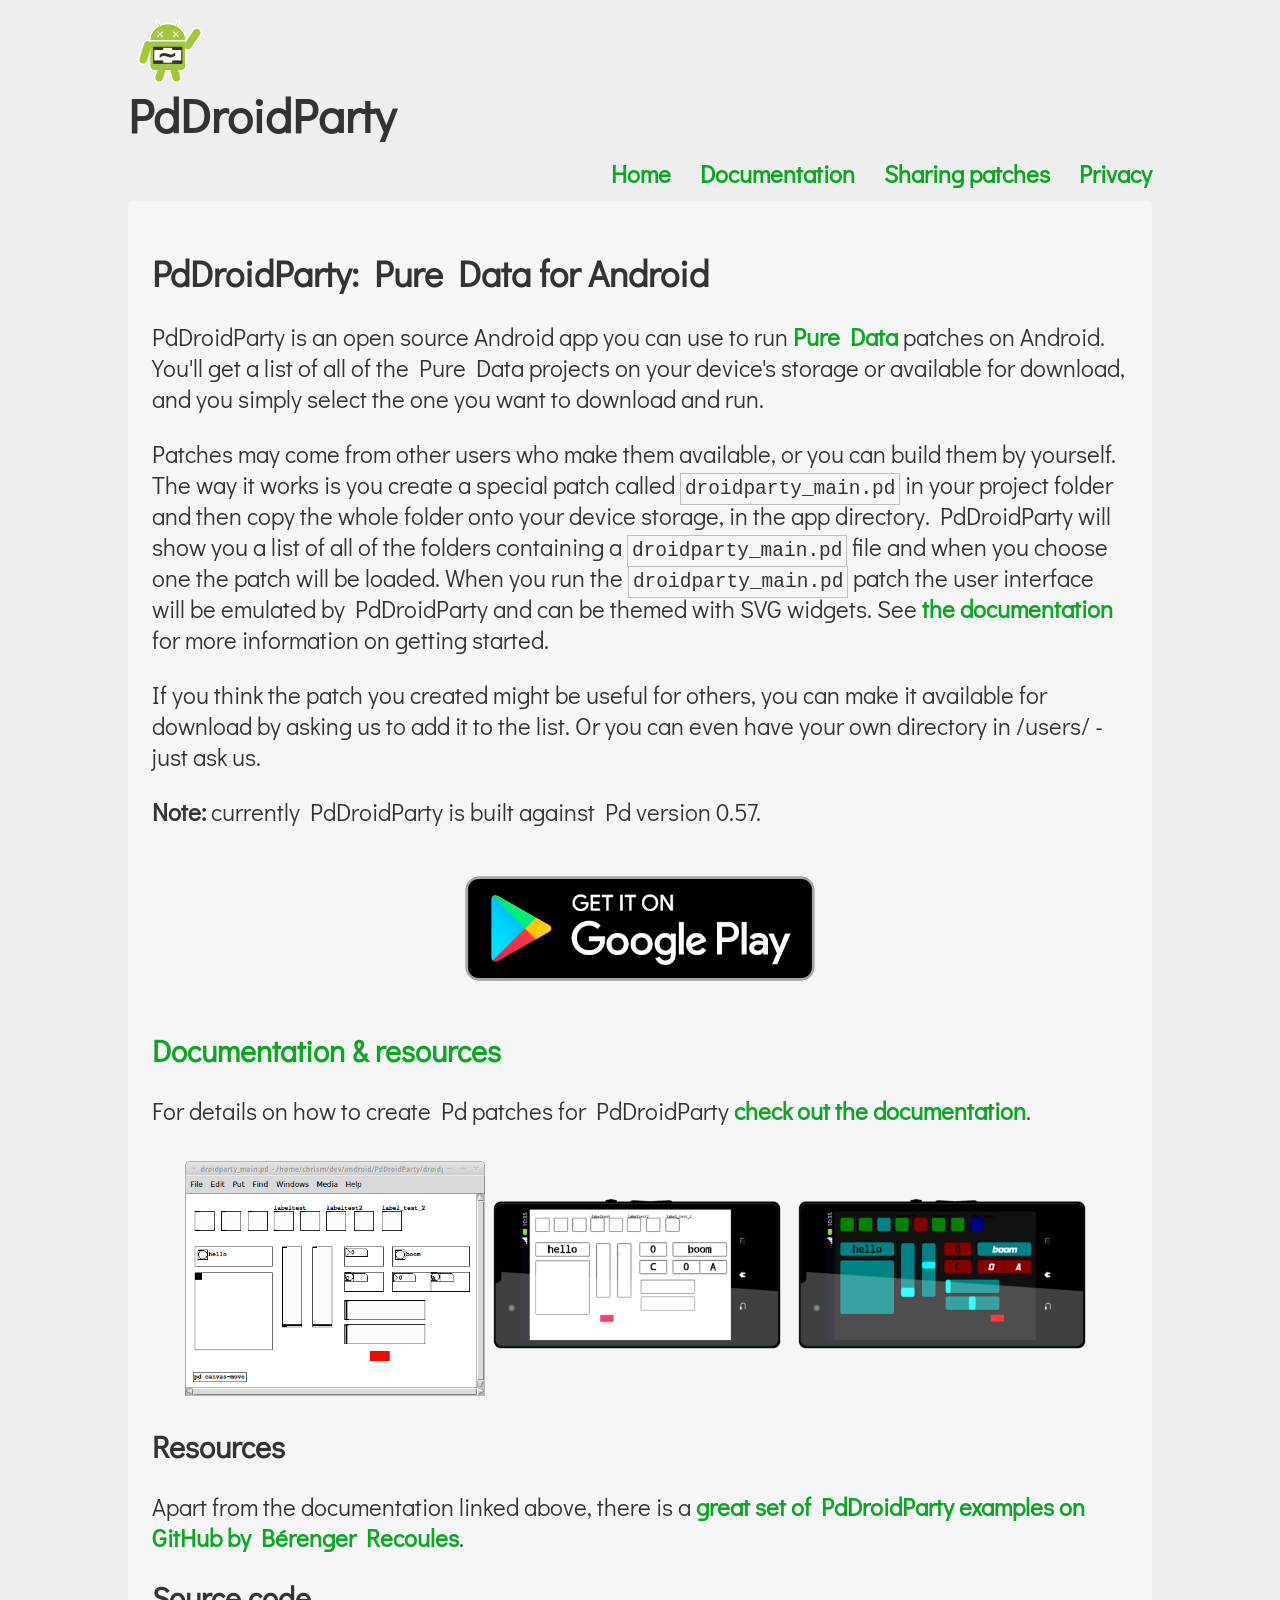
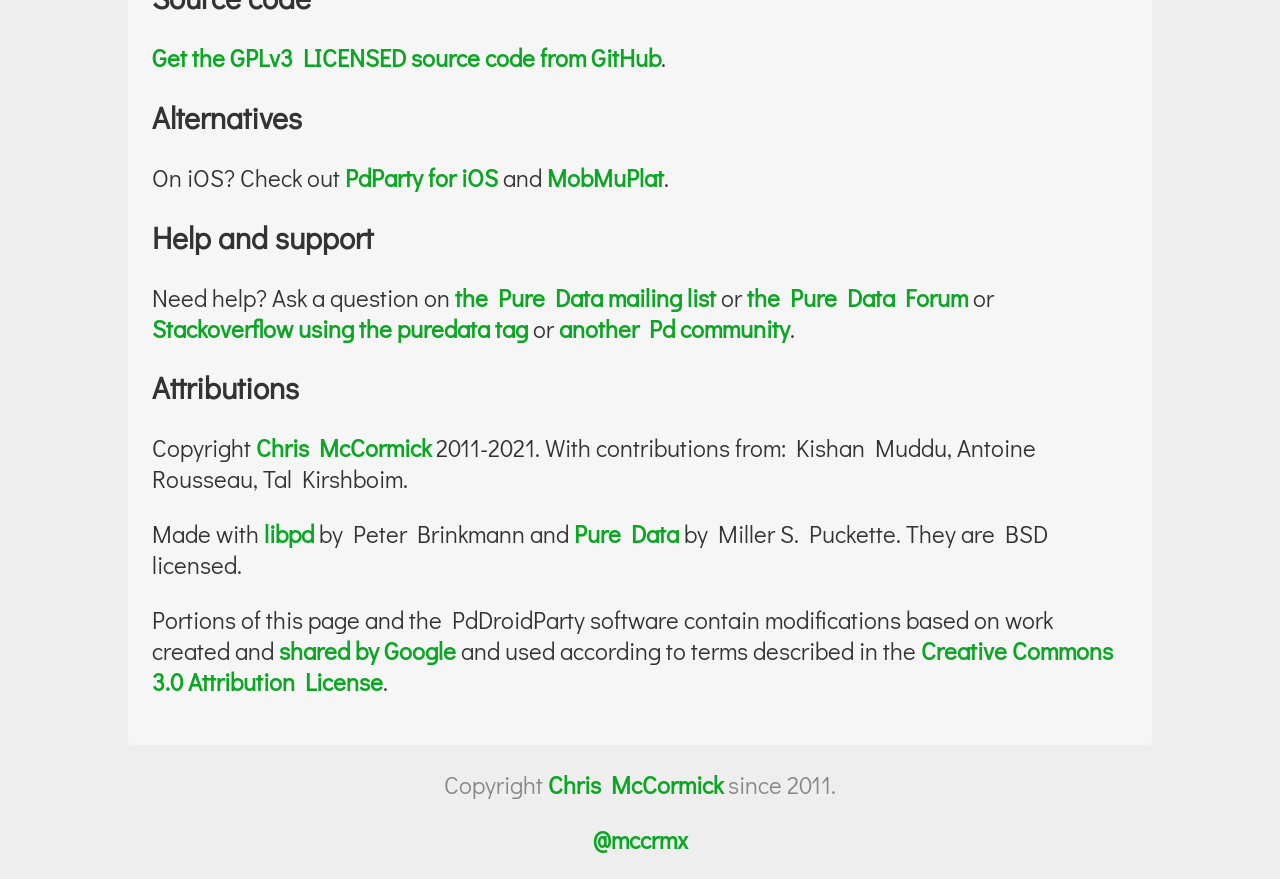
<file: docs/index.html>
<!DOCTYPE html><html lang="en-us"><head>
    <meta charset="utf-8">
    <meta name="viewport" content="width=device-width, initial-scale=1">
    <title> PdDroidParty: Pure Data for Android</title>
    <link href="https://fonts.googleapis.com/css?family=Didact+Gothic" rel="stylesheet" type="text/css">
    <link href="style.css" rel="stylesheet" type="text/css">
    <meta name="title" content="Run your Pure Data patches on Android">
    <meta name="description" content="PdDroidParty is an open source Android app you can use to run your Pure Data patches on Android.">
    <!-- Open Graph / Facebook -->
    <meta property="og:type" content="website">
    <meta property="og:url" content="https://droidparty.net/">
    <meta property="og:title" content="Run your Pure Data patches on Android">
    <meta property="og:description" content="PdDroidParty is an open source Android app you can use to run your Pure Data patches on Android.">
    <meta property="og:image" content="https://droidparty.net/img/header-image-1024-500.jpg">
    <!-- Twitter -->
    <meta property="twitter:card" content="summary_large_image">
    <meta property="twitter:url" content="https://droidparty.net/">
    <meta property="twitter:title" content="Run your Pure Data patches on Android">
    <meta property="twitter:description" content="PdDroidParty is an open source Android app you can use to run your Pure Data patches on Android.">
    <meta property="twitter:image" content="https://droidparty.net/img/header-image-1024-500.jpg">
  </head>
<body>
  <header>
    <img src="img/icon.png" id="icon">
    <a href="index.html">PdDroidParty</a>
  </header>

  <nav>
    <a href="index.html">Home</a>
    <a href="documentation.html">Documentation</a>
    <a href="sharing.html">Sharing patches</a>
    <a href="privacy.html">Privacy</a>
  </nav>

  <main id="content"><h1>PdDroidParty: Pure Data for Android</h1>

<p>PdDroidParty is an open source Android app you can use to run
<a href="http://puredata.info/">Pure Data</a> patches on Android.
You'll get a list of all of the Pure Data projects on your device's storage or available for
download, and you simply select the one you want to download and run.</p>

<p>Patches may come from other users who make them available, or you can build them by yourself.
The way it works is you create a special patch called <code>droidparty_main.pd</code> in your
project folder and then copy the whole folder onto your device storage, in the app directory.
PdDroidParty will show you a list of all of the folders containing a <code>droidparty_main.pd</code>
file and when you choose one the patch will be loaded.
When you run the <code>droidparty_main.pd</code> patch the user interface will be emulated by
PdDroidParty and can be themed with SVG widgets.
See <a href="documentation.html">the documentation</a> for more information on getting started.</p>

<p>If you think the patch you created might be useful for others, you can make it available for
download by asking us to add it to the list.
Or you can even have your own directory in /users/ - just ask us.</p>

<p><strong>Note:</strong> currently PdDroidParty is built against Pd version 0.57.</p>

<p><a href="https://play.google.com/store/apps/details?id=cx.mccormick.pddroidparty" class="google-play-link"><img src="img/en_badge_web_generic.png"></a></p>
<h2><a href="documentation">Documentation &amp; resources</a></h2>
<p>For details on how to create Pd patches for PdDroidParty <a href="documentation.html">check out the documentation</a>.</p>
<div class="screenshots">
<p><img src="img/droidparty-screenshot.png" alt="Screenshot of a Pd patch">
<img src="img/droidparty-phone-screenshot-1.png" alt="Pd patch running on Android">
<img src="img/droidparty-phone-screenshot-2.png" alt="Pd patch running on Android with SVG UIs"></p>
</div>
<h2>Resources</h2>
<p>Apart from the documentation linked above, there is a <a href="https://github.com/b2renger/PdDroidParty_some_examples">great set of PdDroidParty examples on GitHub by Bérenger Recoules</a>.</p>
<h2>Source code</h2>
<p><a href="https://github.com/chr15m/PdDroidParty">Get the GPLv3 LICENSED source code from GitHub</a>.</p>
<h2>Alternatives</h2>
<p>On iOS? Check out <a href="https://github.com/danomatika/PdParty">PdParty for iOS</a> and <a href="http://www.mobmuplat.com/">MobMuPlat</a>.</p>
<h2>Help and support</h2>
<p>Need help? Ask a question on <a href="http://lists.puredata.info/listinfo/pd-list">the Pure Data mailing list</a> or <a href="https://forum.pdpatchrepo.info/">the Pure Data Forum</a> or <a href="https://stackoverflow.com/questions/tagged/puredata">Stackoverflow using the puredata tag</a> or <a href="https://puredata.info/community/">another Pd community</a>.</p>
<h2>Attributions</h2>
<p>Copyright <a href="https://mccormick.cx/">Chris McCormick</a> 2011-2021. With contributions from: Kishan Muddu, Antoine Rousseau, Tal Kirshboim.</p>
<p>Made with <a href="https://github.com/libpd/libpd">libpd</a> by Peter Brinkmann and <a href="http://puredata.info/">Pure Data</a> by Miller S. Puckette. They are BSD licensed.</p>
<p>Portions of this page and the PdDroidParty software contain modifications based on work created and <a href="http://code.google.com/policies.html">shared by Google</a> and used according to terms described in the <a href="http://creativecommons.org/licenses/by/3.0/">Creative Commons 3.0 Attribution License</a>.</p>
<!--

### Donate Bitcoin

  <a href='bitcoin:1prtyx7MwmKomyeEAhMiGYzNithTcmSJV?label=PdDroidParty+donation'>
    <img src='img/btc-donate-qrcode.png' alt='bitcoin:1prtyx7MwmKomyeEAhMiGYzNithTcmSJV' title='bitcoin:1prtyx7MwmKomyeEAhMiGYzNithTcmSJV'>
    bitcoin:1prtyx7MwmKomyeEAhMiGYzNithTcmSJV
  </a>

-->
<!-- Signup Form -->
<script src="https://mccormick.cx/tinysignup.php?list=droidparty" data-message="Sign up for updates &amp; releases"></script>
</main>

  <footer>
    <p>Copyright <a href="https://mccormick.cx">Chris McCormick</a> since 2011.</p>
    <p><a href="https://twitter.com/mccrmx">@mccrmx</a></p>
  </footer>


</body></html>
</file>
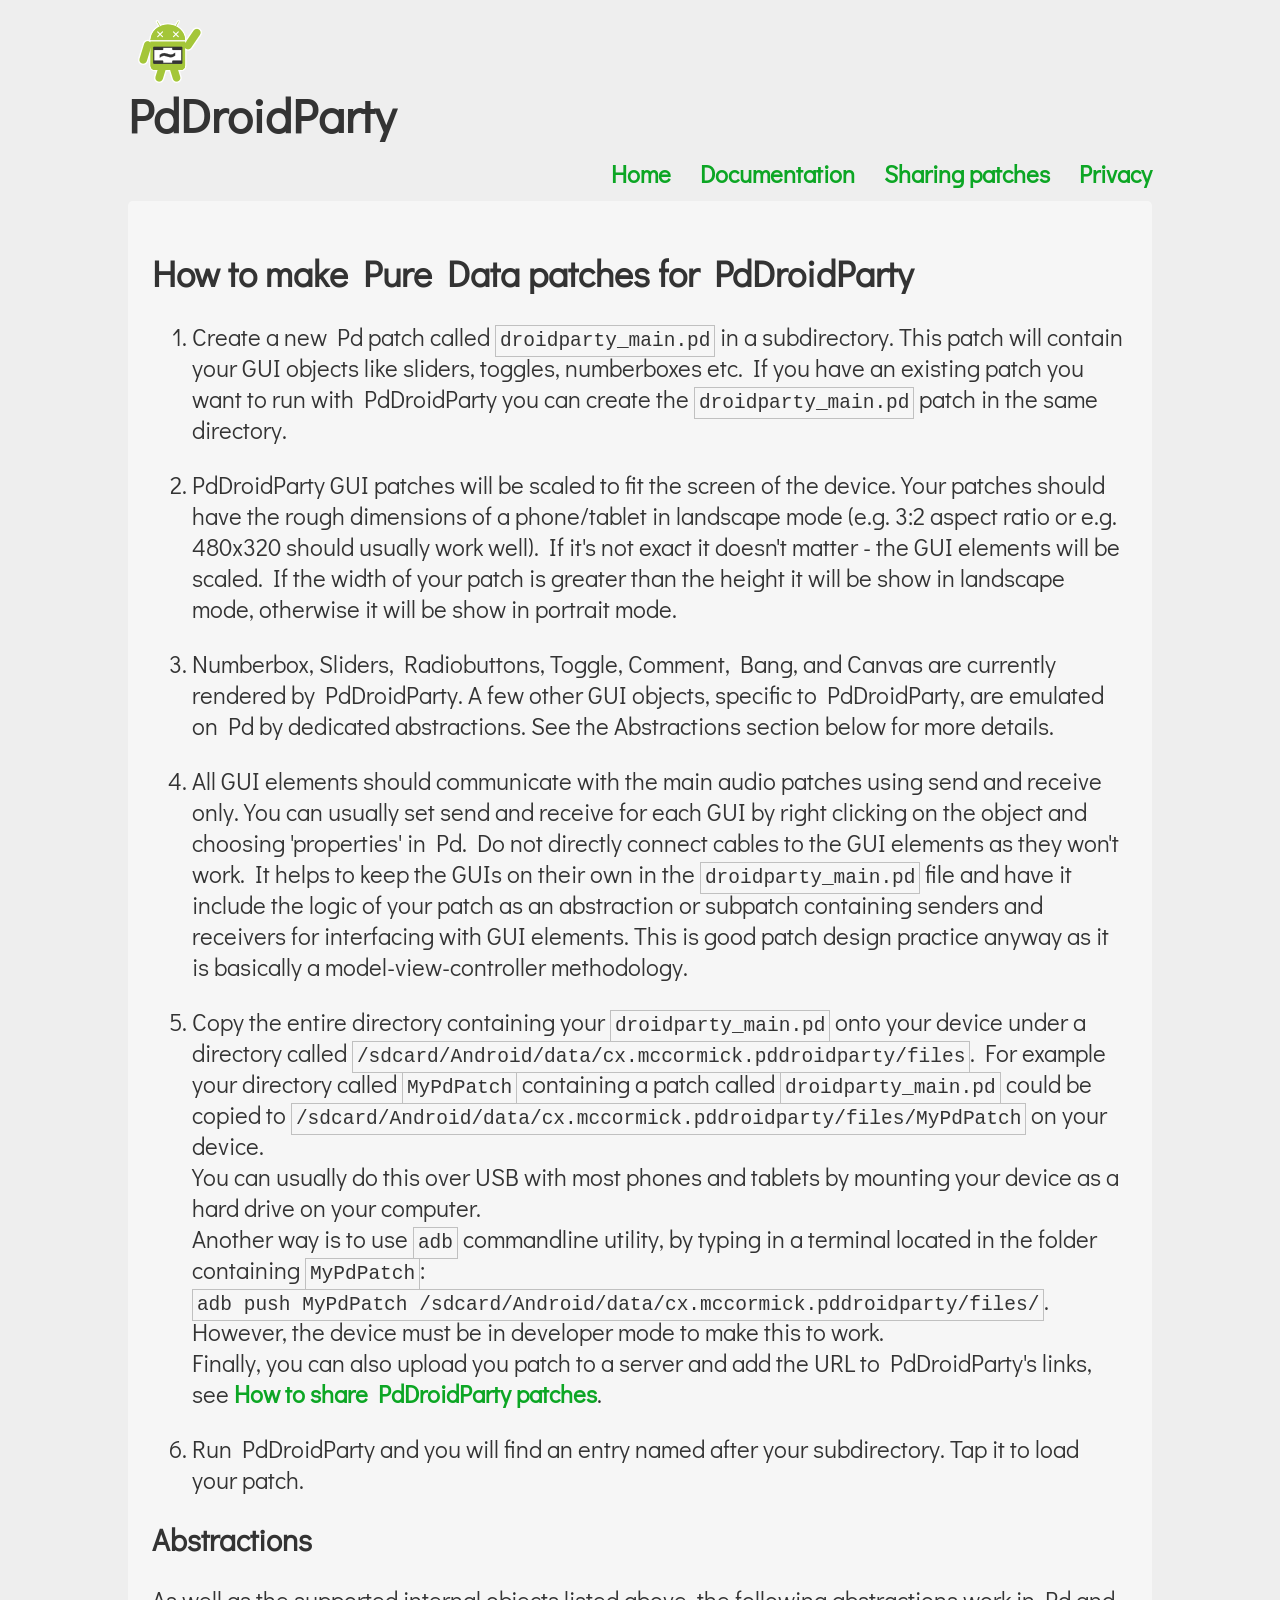
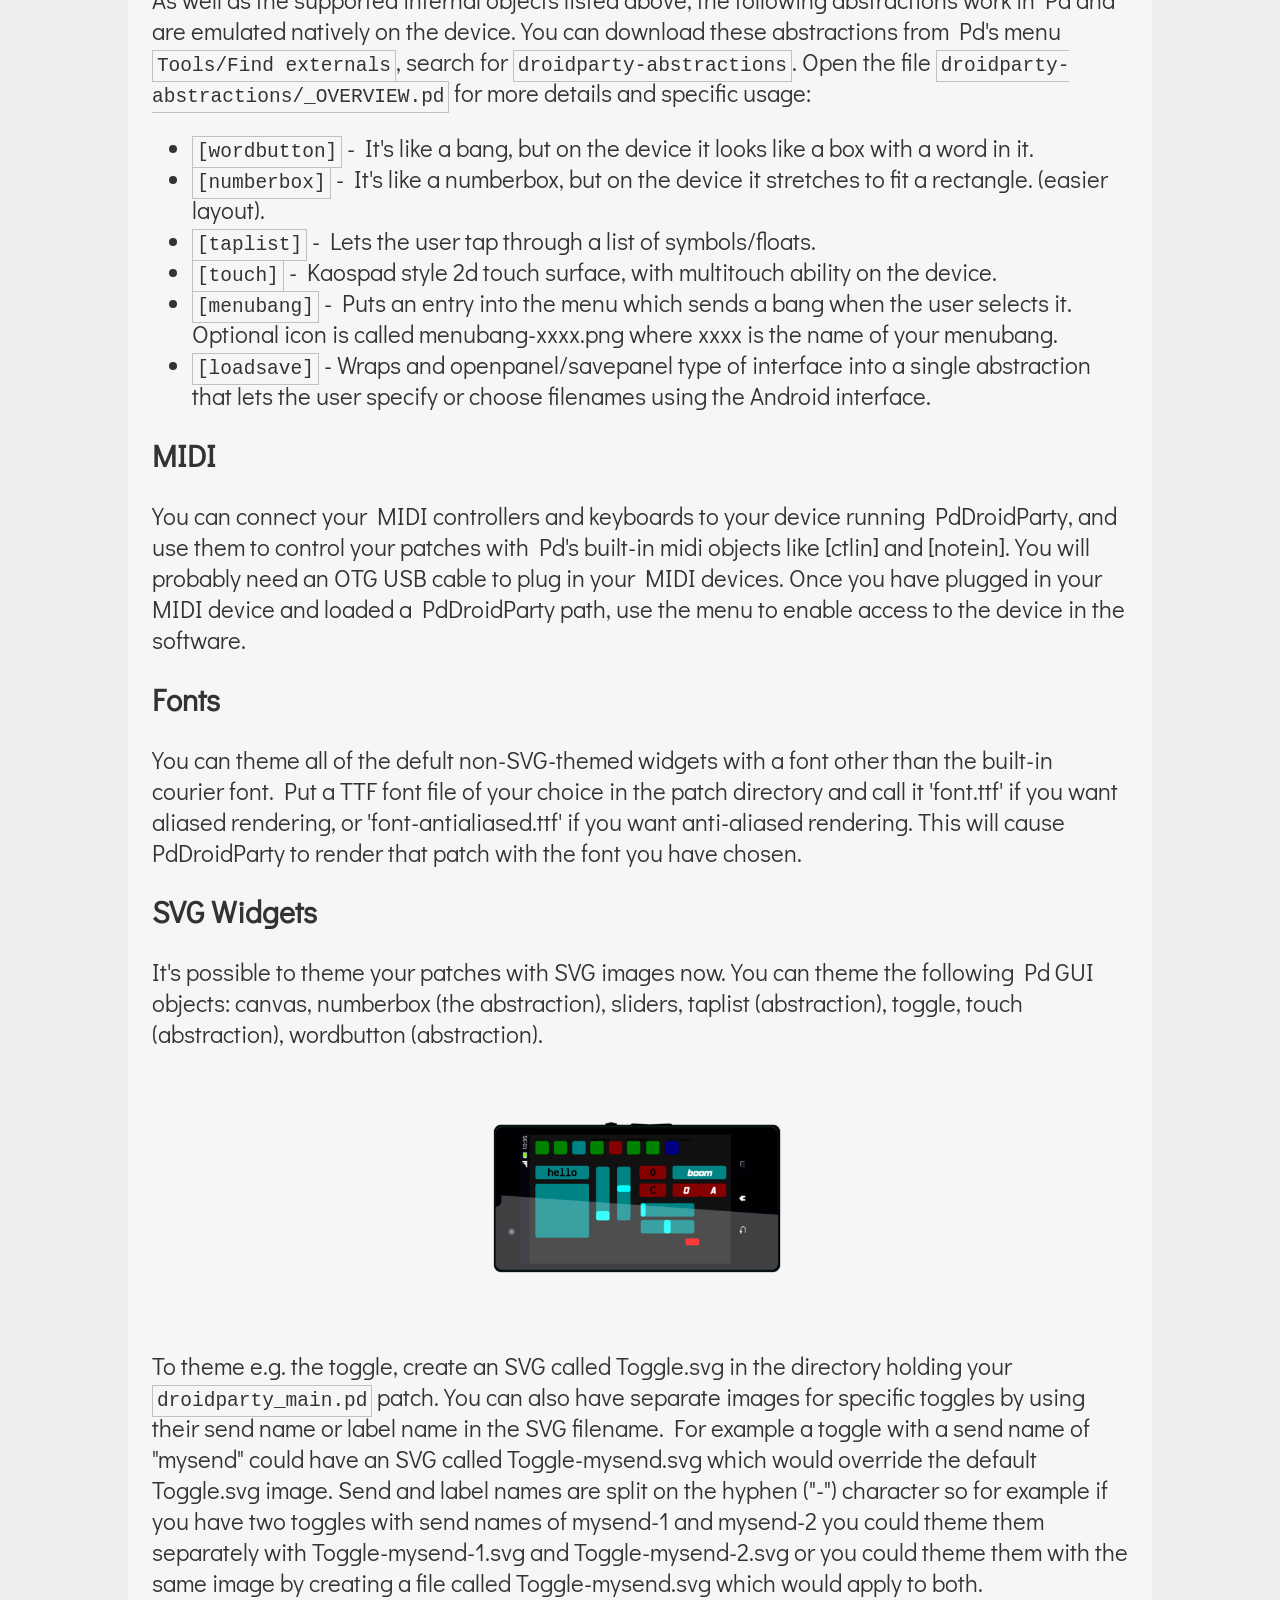
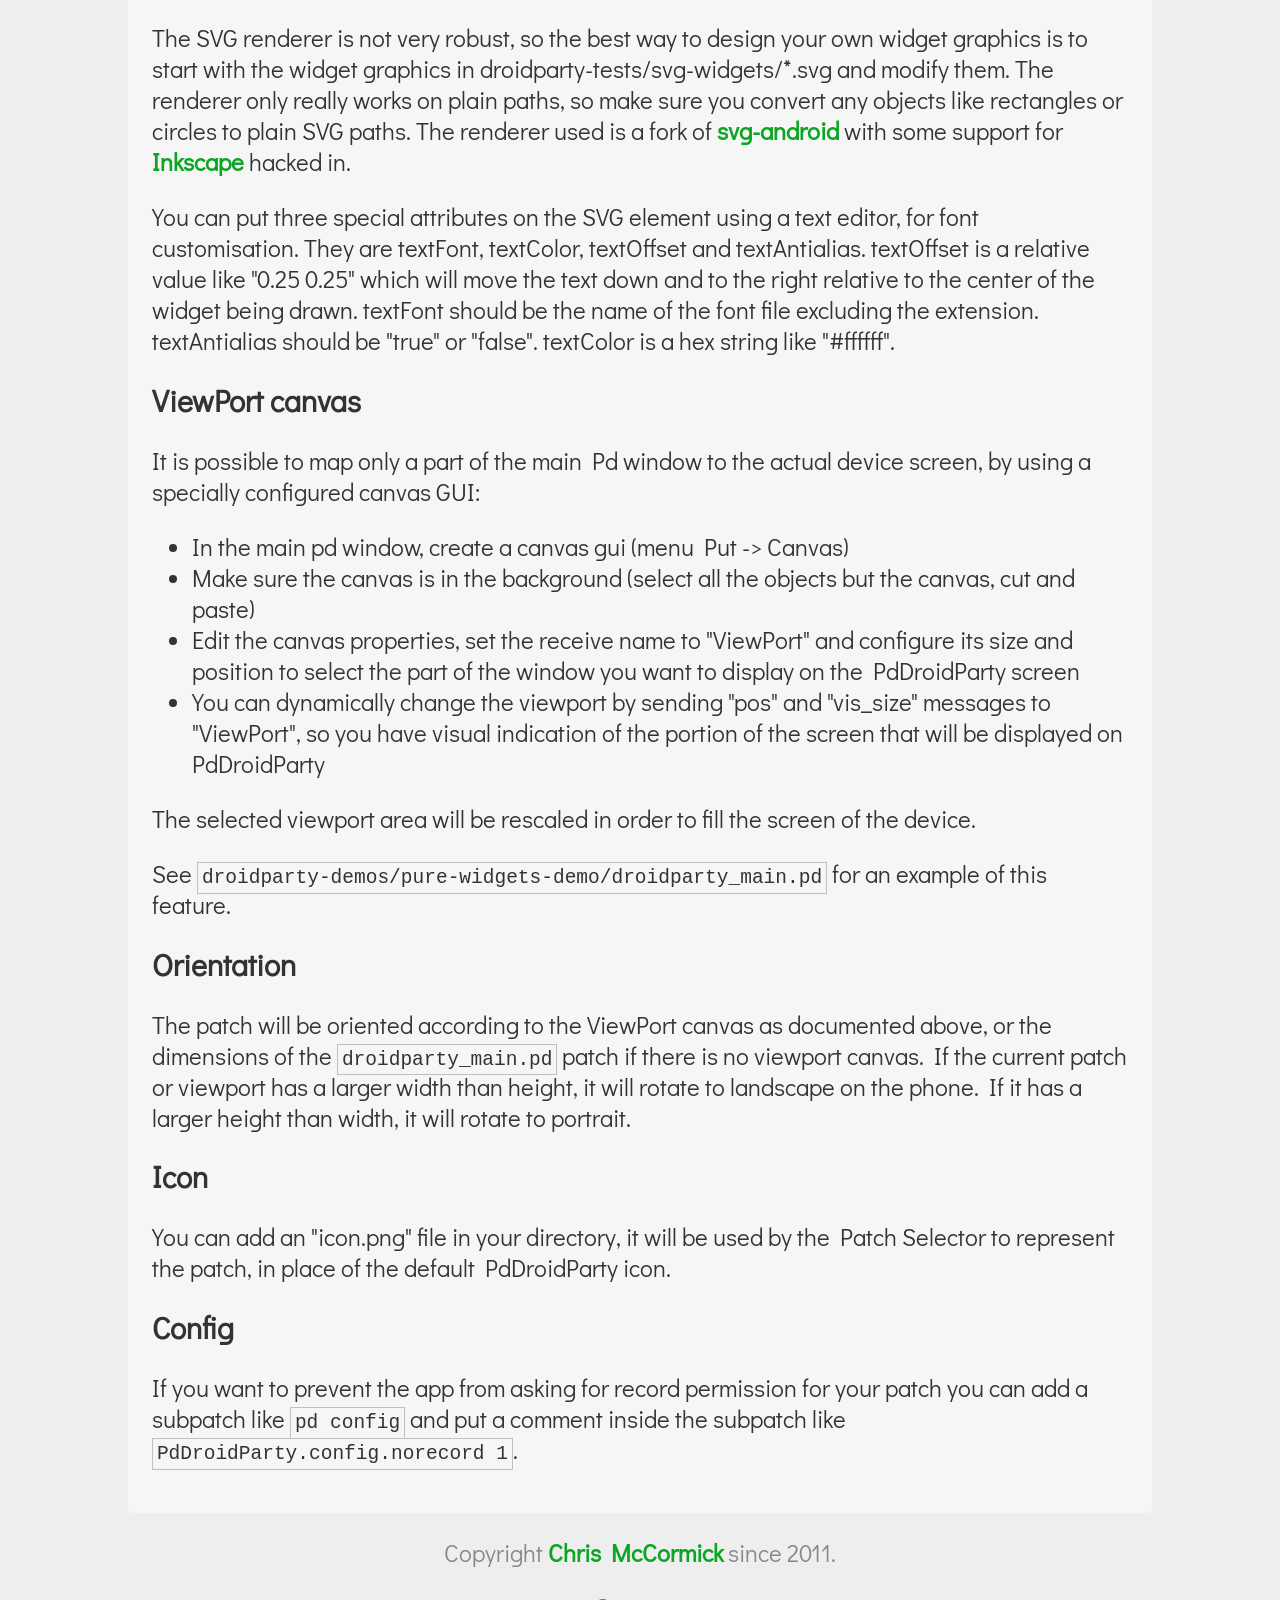
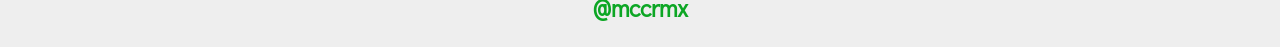
<file: docs/documentation.html>
<!DOCTYPE html><html lang="en-us"><head>
    <meta charset="utf-8">
    <meta name="viewport" content="width=device-width, initial-scale=1">
    <title> How to make Pure Data patches for PdDroidParty</title>
    <link href="https://fonts.googleapis.com/css?family=Didact+Gothic" rel="stylesheet" type="text/css">
    <link href="style.css" rel="stylesheet" type="text/css">
    <meta name="title" content="Run your Pure Data patches on Android">
    <meta name="description" content="PdDroidParty is an open source Android app you can use to run your Pure Data patches on Android.">
    <!-- Open Graph / Facebook -->
    <meta property="og:type" content="website">
    <meta property="og:url" content="https://droidparty.net/">
    <meta property="og:title" content="Run your Pure Data patches on Android">
    <meta property="og:description" content="PdDroidParty is an open source Android app you can use to run your Pure Data patches on Android.">
    <meta property="og:image" content="https://droidparty.net/img/header-image-1024-500.jpg">
    <!-- Twitter -->
    <meta property="twitter:card" content="summary_large_image">
    <meta property="twitter:url" content="https://droidparty.net/">
    <meta property="twitter:title" content="Run your Pure Data patches on Android">
    <meta property="twitter:description" content="PdDroidParty is an open source Android app you can use to run your Pure Data patches on Android.">
    <meta property="twitter:image" content="https://droidparty.net/img/header-image-1024-500.jpg">
  </head>
<body>
  <header>
    <img src="img/icon.png" id="icon">
    <a href="index.html">PdDroidParty</a>
  </header>

  <nav>
    <a href="index.html">Home</a>
    <a href="documentation.html">Documentation</a>
    <a href="sharing.html">Sharing patches</a>
    <a href="privacy.html">Privacy</a>
  </nav>

  <main id="content"><h1>How to make Pure Data patches for PdDroidParty</h1>
<ol>
<li>
<p>Create a new Pd patch called <code>droidparty_main.pd</code> in a subdirectory.
This patch will contain your GUI objects like sliders, toggles, numberboxes etc.
If you have an existing patch you want to run with PdDroidParty you can create
the <code>droidparty_main.pd</code> patch in the same directory.</p>
</li>
<li>
<p>PdDroidParty GUI patches will be scaled to fit the screen of the device.
Your patches should have the rough dimensions of a phone/tablet in landscape mode
(e.g. 3:2 aspect ratio or e.g. 480x320 should usually work well).
If it's not exact it doesn't matter - the GUI elements will be scaled.
If the width of your patch is greater than the height it will be show in landscape mode,
otherwise it will be show in portrait mode.</p>
</li>
<li>
<p>Numberbox, Sliders, Radiobuttons, Toggle, Comment, Bang, and Canvas are currently rendered by PdDroidParty.
A few other GUI objects, specific to PdDroidParty, are emulated on Pd by dedicated abstractions.
See the Abstractions section below for more details.</p>
</li>
<li>
<p>All GUI elements should communicate with the main audio patches using send and receive only.
You can usually set send and receive for each GUI by right clicking on the object and choosing 'properties' in Pd.
Do not directly connect cables to the GUI elements as they won't work.
It helps to keep the GUIs on their own in the <code>droidparty_main.pd</code> file and have it include the logic
of your patch as an abstraction or subpatch containing senders and receivers for interfacing with GUI elements.
This is good patch design practice anyway as it is basically a model-view-controller methodology.</p>
</li>
<li>
<p>Copy the entire directory containing your <code>droidparty_main.pd</code> onto your device under a directory
called <code>/sdcard/Android/data/cx.mccormick.pddroidparty/files</code>.
For example your directory called <code>MyPdPatch</code> containing a patch called <code>droidparty_main.pd</code>
could be copied to <code>/sdcard/Android/data/cx.mccormick.pddroidparty/files/MyPdPatch</code> on your device.
<br>You can usually do this over USB with most phones and tablets by mounting your device as a hard drive on your computer.
<br>Another way is to use <code>adb</code> commandline utility, by typing in a terminal located in the folder containing
<code>MyPdPatch</code>: <br><code>adb push MyPdPatch /sdcard/Android/data/cx.mccormick.pddroidparty/files/</code>.
However, the device must be in developer mode to make this to work.
<br>Finally, you can also upload you patch to a server and add the URL to PdDroidParty's links,
see <a href="sharing.html">How to share PdDroidParty patches</a>.
</li>
<li>
<p>Run PdDroidParty and you will find an entry named after your subdirectory. Tap it to load your patch.</p>
</li>
</ol>
<h2>Abstractions</h2>
<p>As well as the supported internal objects listed above, the following abstractions work in Pd and are emulated natively on the device.
You can download these abstractions from Pd's menu <code>Tools/Find externals</code>, search for <code>droidparty-abstractions</code>.
Open the file <code>droidparty-abstractions/_OVERVIEW.pd</code> for more details and specific usage:</p>
<ul>
<li><code>[wordbutton]</code> - It's like a bang, but on the device it looks like a box with a word in it.</li>
<li><code>[numberbox]</code> - It's like a numberbox, but on the device it stretches to fit a rectangle. (easier layout).</li>
<li><code>[taplist]</code> - Lets the user tap through a list of symbols/floats.</li>
<li><code>[touch]</code> - Kaospad style 2d touch surface, with multitouch ability on the device.</li>
<li><code>[menubang]</code> - Puts an entry into the menu which sends a bang when the user selects it. Optional icon is called menubang-xxxx.png where xxxx is the name of your menubang.</li>
<li><code>[loadsave]</code> - Wraps and openpanel/savepanel type of interface into a single abstraction that lets the user specify or choose filenames using the Android interface.</li>
</ul>
<h2>MIDI</h2>
<p>You can connect your MIDI controllers and keyboards to your device running PdDroidParty,
 and use them to control your patches with Pd's built-in midi objects like [ctlin] and [notein].
 You will probably need an OTG USB cable to plug in your MIDI devices.
 Once you have plugged in your MIDI device and loaded a PdDroidParty path, use the menu to enable access to the device in the software.</p>
<h2>Fonts</h2>
<p>You can theme all of the defult non-SVG-themed widgets with a font other than the built-in courier font. Put a TTF font file of your choice in the patch directory and call it 'font.ttf' if you want aliased rendering, or 'font-antialiased.ttf' if you want anti-aliased rendering. This will cause PdDroidParty to render that patch with the font you have chosen.</p>
<h2>SVG Widgets</h2>
<p>It's possible to theme your patches with SVG images now. You can theme the following Pd GUI objects: canvas, numberbox (the abstraction), sliders, taplist (abstraction), toggle, touch (abstraction), wordbutton (abstraction).</p>
<div class="screenshots">
<p><img src="img/droidparty-phone-screenshot-2.png" alt="Pd patch running on Android with SVG UIs"></p>
</div>
<p>To theme e.g. the toggle, create an SVG called Toggle.svg in the directory holding your <code>droidparty_main.pd</code> patch. You can also have separate images for specific toggles by using their send name or label name in the SVG filename. For example a toggle with a send name of "mysend" could have an SVG called Toggle-mysend.svg which would override the default Toggle.svg image. Send and label names are split on the hyphen ("-") character so for example if you have two toggles with send names of mysend-1 and mysend-2 you could theme them separately with Toggle-mysend-1.svg and Toggle-mysend-2.svg or you could theme them with the same image by creating a file called Toggle-mysend.svg which would apply to both.</p>
<p>The SVG renderer is not very robust, so the best way to design your own widget graphics is to start with the widget graphics in droidparty-tests/svg-widgets/*.svg and modify them. The renderer only really works on plain paths, so make sure you convert any objects like rectangles or circles to plain SVG paths. The renderer used is a fork of <a href="http://code.google.com/p/svg-android/">svg-android</a> with some support for <a href="http://inkscape.org/">Inkscape</a> hacked in.</p>
<p>You can put three special attributes on the SVG element using a text editor, for font customisation. They are textFont, textColor, textOffset and textAntialias. textOffset is a relative value like "0.25 0.25" which will move the text down and to the right relative to the center of the widget being drawn. textFont should be the name of the font file excluding the extension. textAntialias should be "true" or "false". textColor is a hex string like "#ffffff".</p>
<h2>ViewPort canvas</h2>
<p>It is possible to map only a part of the main Pd window to the actual device screen, by using a specially configured canvas GUI:</p>
<ul>
<li>In the main pd window, create a canvas gui (menu Put -&gt; Canvas)</li>
<li>Make sure the canvas is in the background (select all the objects but the canvas, cut and paste)</li>
<li>Edit the canvas properties, set the receive name to "ViewPort" and configure its size and position to select the part of the window you want to display on the PdDroidParty screen</li>
<li>You can dynamically change the viewport by sending "pos" and "vis_size" messages to "ViewPort", so you have visual indication of the portion of the screen that will be displayed on PdDroidParty</li>
</ul>
<p>The selected viewport area will be rescaled in order to fill the screen of the device.</p>
<p>See <code>droidparty-demos/pure-widgets-demo/droidparty_main.pd</code> for an example of this feature.</p>
<h2>Orientation</h2>
<p>The patch will be oriented according to the ViewPort canvas as documented above, or the dimensions of the <code>droidparty_main.pd</code> patch if there is no viewport canvas. If the current patch or viewport has a larger width than height, it will rotate to landscape on the phone. If it has a larger height than width, it will rotate to portrait.</p>
<h2>Icon</h2>
<p>You can add an "icon.png" file in your directory, it will be used by the Patch Selector to represent the patch, in place of the default PdDroidParty icon.</p>
<h2>Config</h2>
<p>If you want to prevent the app from asking for record permission for your patch you can add a subpatch like <code>pd config</code> and put a comment inside the subpatch like <code>PdDroidParty.config.norecord 1</code>.</p>
</main>

  <footer>
    <p>Copyright <a href="https://mccormick.cx">Chris McCormick</a> since 2011.</p>
    <p><a href="https://twitter.com/mccrmx">@mccrmx</a></p>
  </footer>


</body></html>
</file>
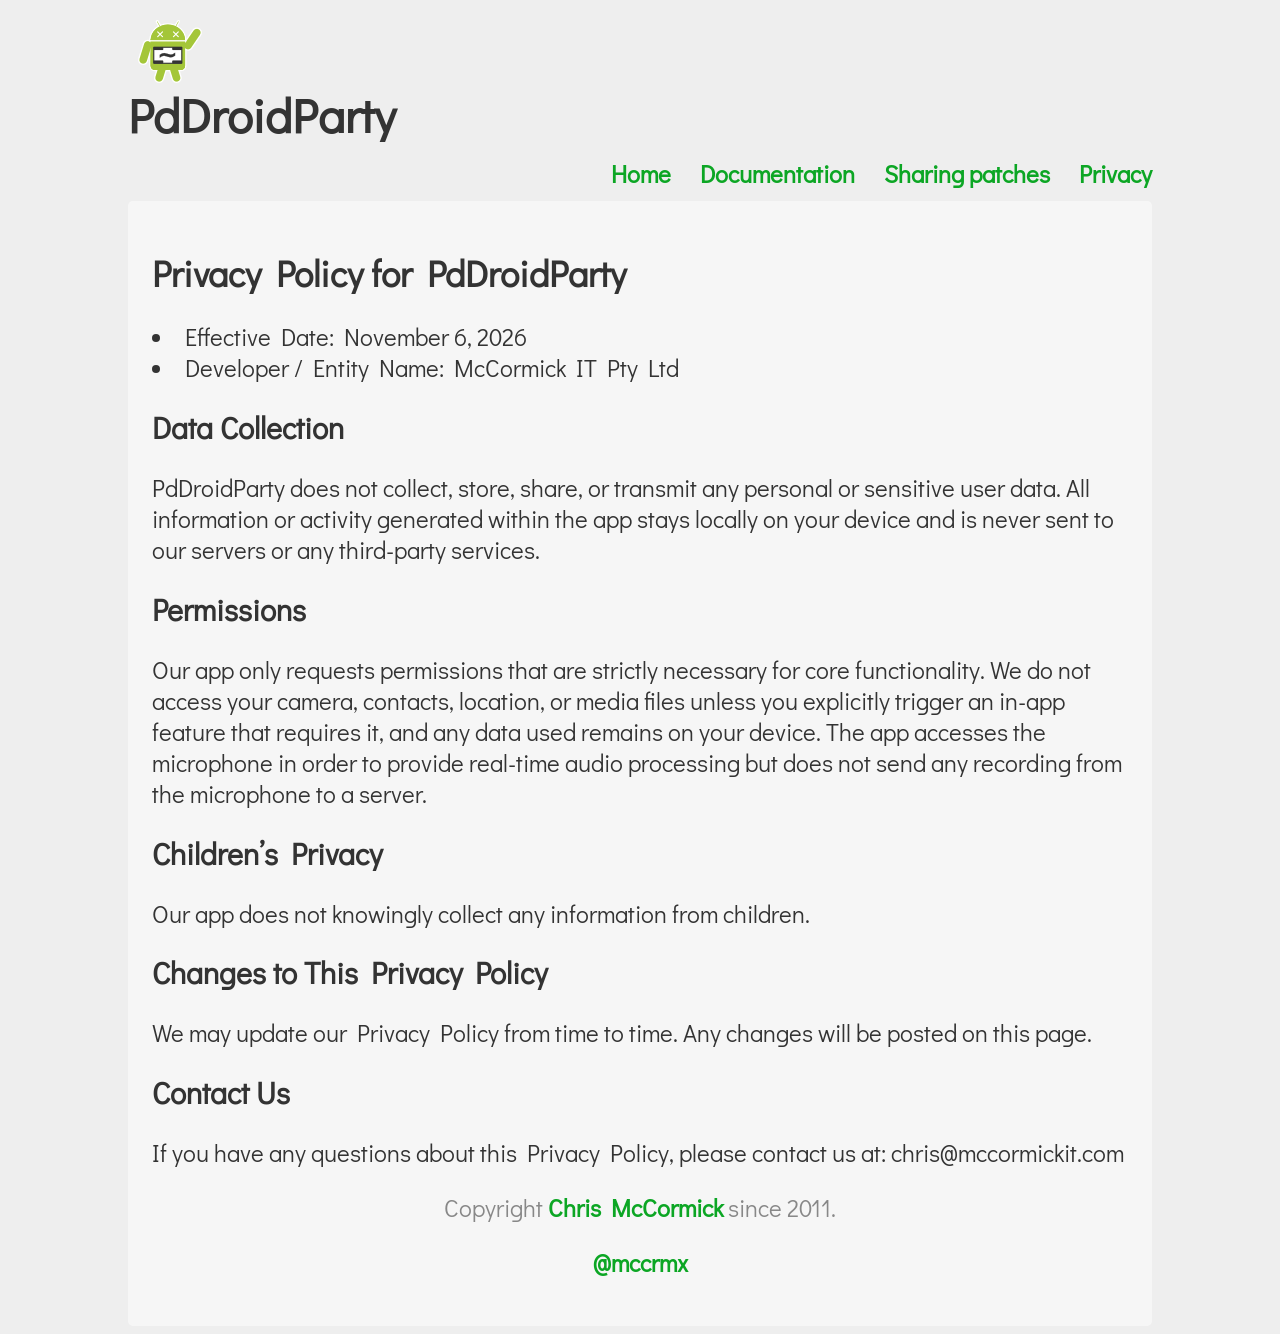
<file: docs/privacy.html>
<!DOCTYPE html><html lang="en-us"><head>
    <meta charset="utf-8">
    <meta name="viewport" content="width=device-width, initial-scale=1">
    <title> PdDroidParty downloads</title>
    <link href="https://fonts.googleapis.com/css?family=Didact+Gothic" rel="stylesheet" type="text/css">
    <link href="style.css" rel="stylesheet" type="text/css">
    <meta name="title" content="Run your Pure Data patches on Android">
    <meta name="description" content="PdDroidParty is an open source Android app you can use to run your Pure Data patches on Android.">
    <!-- Open Graph / Facebook -->
    <meta property="og:type" content="website">
    <meta property="og:url" content="https://droidparty.net/">
    <meta property="og:title" content="Run your Pure Data patches on Android">
    <meta property="og:description" content="PdDroidParty is an open source Android app you can use to run your Pure Data patches on Android.">
    <meta property="og:image" content="https://droidparty.net/img/header-image-1024-500.jpg">
    <!-- Twitter -->
    <meta property="twitter:card" content="summary_large_image">
    <meta property="twitter:url" content="https://droidparty.net/">
    <meta property="twitter:title" content="Run your Pure Data patches on Android">
    <meta property="twitter:description" content="PdDroidParty is an open source Android app you can use to run your Pure Data patches on Android.">
    <meta property="twitter:image" content="https://droidparty.net/img/header-image-1024-500.jpg">
  </head>
<body>
  <header>
    <img src="img/icon.png" id="icon">
    <a href="index.html">PdDroidParty</a>
  </header>

  <nav>
    <a href="index.html">Home</a>
    <a href="documentation.html">Documentation</a>
    <a href="sharing.html">Sharing patches</a>
    <a href="privacy.html">Privacy</a>
  </nav>

  <main id="content"><h1>Privacy Policy for PdDroidParty</h1>
  <p>
  <li>Effective Date: November 6, 2026</li>
  <li>Developer / Entity Name: McCormick IT Pty Ltd</li>
  </p>

  <h2>Data Collection</h2>
  <p>
  PdDroidParty does not collect, store, share, or transmit any personal or sensitive user data.
  All information or activity generated within the app stays locally on your device and is never
  sent to our servers or any third-party services.
  </p>

  <h2>Permissions</h2>
  <p>
  Our app only requests permissions that are strictly necessary for core functionality.
  We do not access your camera, contacts, location, or media files unless you explicitly trigger
  an in-app feature that requires it, and any data used remains on your device.
  The app accesses the microphone in order to provide real-time audio processing but does not send
  any recording from the microphone to a server.
  </p>

  <h2>Children’s Privacy</h2>
  <p>
  Our app does not knowingly collect any information from children.
  </p>

  <h2>Changes to This Privacy Policy</h2>
  <p>
  We may update our Privacy Policy from time to time. Any changes will be posted on this page.
  </p>


  <h2>Contact Us</h2>
  <p>
  If you have any questions about this Privacy Policy, please contact us at: chris@mccormickit.com
  </p>

  <footer>
    <p>Copyright <a href="https://mccormick.cx">Chris McCormick</a> since 2011.</p>
    <p><a href="https://twitter.com/mccrmx">@mccrmx</a></p>
  </footer>


</body></html>
</file>
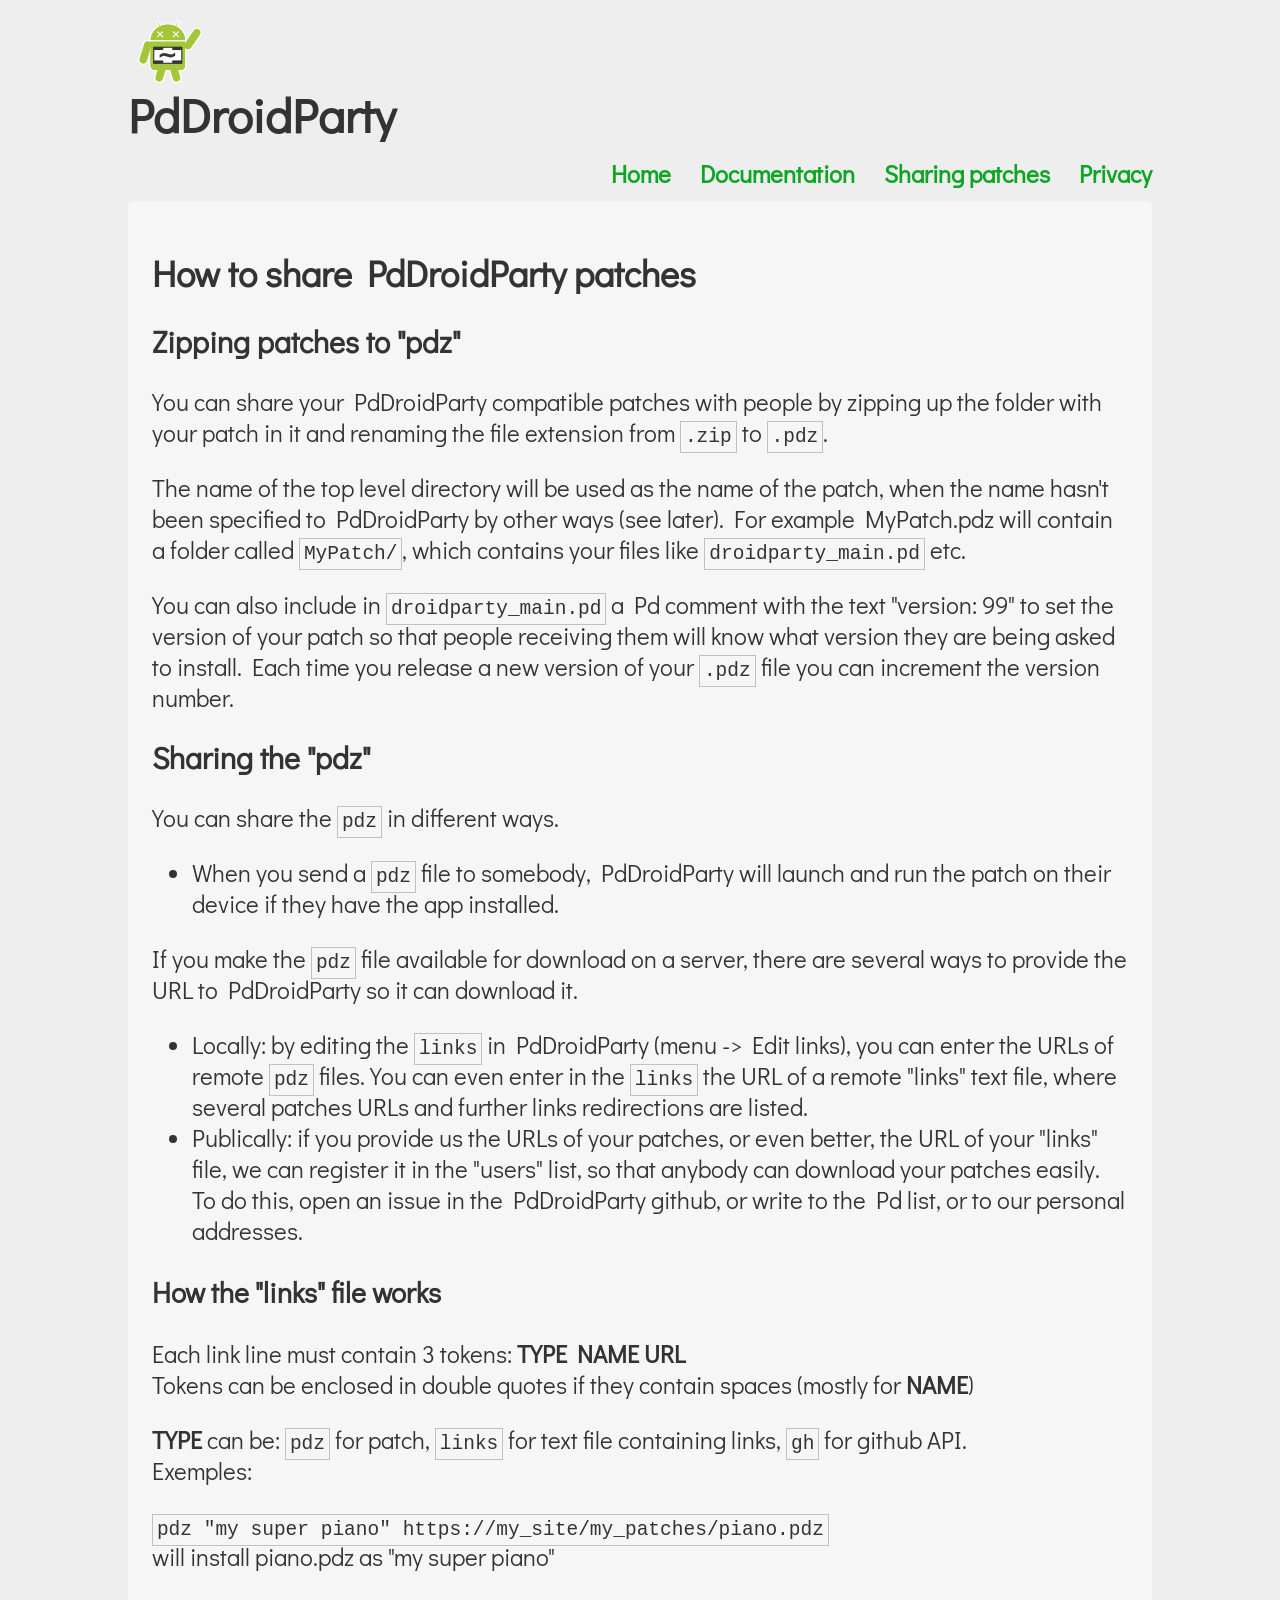
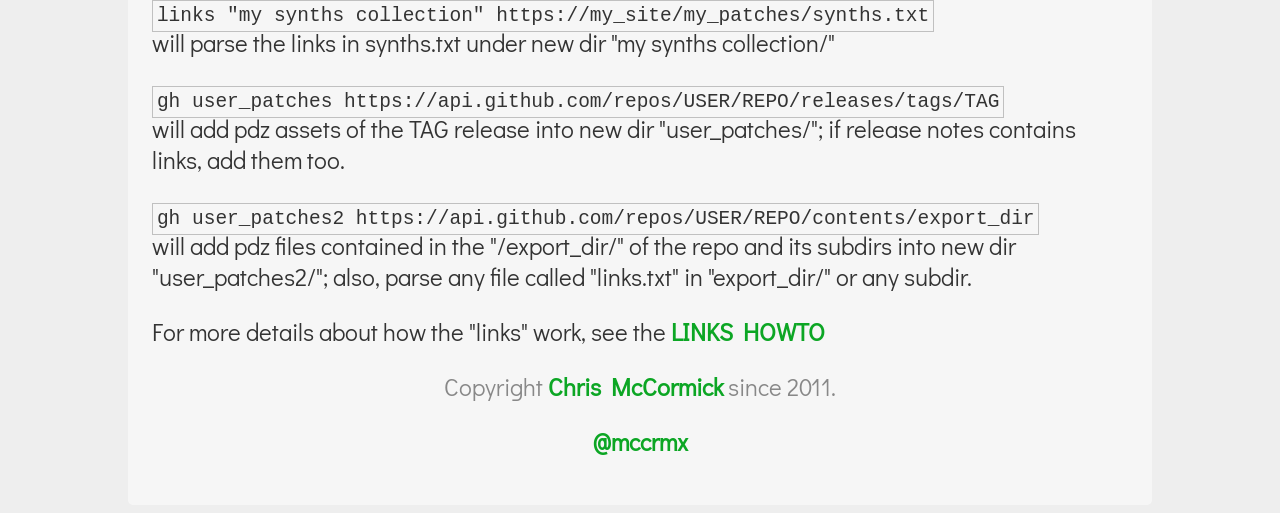
<file: docs/sharing.html>
<!DOCTYPE html><html lang="en-us"><head>
    <meta charset="utf-8">
    <meta name="viewport" content="width=device-width, initial-scale=1">
    <title> PdDroidParty downloads</title>
    <link href="https://fonts.googleapis.com/css?family=Didact+Gothic" rel="stylesheet" type="text/css">
    <link href="style.css" rel="stylesheet" type="text/css">
    <meta name="title" content="Run your Pure Data patches on Android">
    <meta name="description" content="PdDroidParty is an open source Android app you can use to run your Pure Data patches on Android.">
    <!-- Open Graph / Facebook -->
    <meta property="og:type" content="website">
    <meta property="og:url" content="https://droidparty.net/">
    <meta property="og:title" content="Run your Pure Data patches on Android">
    <meta property="og:description" content="PdDroidParty is an open source Android app you can use to run your Pure Data patches on Android.">
    <meta property="og:image" content="https://droidparty.net/img/header-image-1024-500.jpg">
    <!-- Twitter -->
    <meta property="twitter:card" content="summary_large_image">
    <meta property="twitter:url" content="https://droidparty.net/">
    <meta property="twitter:title" content="Run your Pure Data patches on Android">
    <meta property="twitter:description" content="PdDroidParty is an open source Android app you can use to run your Pure Data patches on Android.">
    <meta property="twitter:image" content="https://droidparty.net/img/header-image-1024-500.jpg">
  </head>
<body>
  <header>
    <img src="img/icon.png" id="icon">
    <a href="index.html">PdDroidParty</a>
  </header>

  <nav>
    <a href="index.html">Home</a>
    <a href="documentation.html">Documentation</a>
    <a href="sharing.html">Sharing patches</a>
    <a href="privacy.html">Privacy</a>
  </nav>

  <main id="content"><h1>How to share PdDroidParty patches</h1>
  <p>
  </p>

<h2>Zipping patches to "pdz"</h2>
<p>
You can share your PdDroidParty compatible patches with people by zipping up the folder with your patch in it
and renaming the file extension from <code>.zip</code> to <code>.pdz</code>.
</p><p>The name of the top level directory will be used as the name of the patch, when the name hasn't been specified to PdDroidParty by other ways (see later).
For example MyPatch.pdz will contain a folder called <code>MyPatch/</code>, which contains your files like <code>droidparty_main.pd</code> etc.
</p><p>You can also include in <code>droidparty_main.pd</code> a Pd comment with the text "version: 99" to set the version of your patch so that people receiving them will know
what version they are being asked to install. Each time you release a new version of your <code>.pdz</code> file you can increment the version number.
</p>

<h2>Sharing the "pdz"</h2>
<p>You can share the <code>pdz</code> in different ways.</p>
<ul><li>
When you send a <code>pdz</code> file to somebody, PdDroidParty will launch and run the patch on their device if they have the app installed.
</li></ul>
<p>
If you make the <code>pdz</code> file available for download on a server,
there are several ways to provide the URL to PdDroidParty so it can download it.
</p>
<ul>
<li>
Locally: by editing the <code>links</code> in PdDroidParty (menu -> Edit links), you can enter the URLs of remote <code>pdz</code> files.
You can even enter in the <code>links</code> the URL of a remote "links" text file, where several patches URLs and further links redirections are listed.
</li>
<li>
Publically: if you provide us the URLs of your patches, or even better, the URL of your "links" file, we can register it in the "users" list,
so that anybody can download your patches easily.
<br>To do this, open an issue in the PdDroidParty github, or write to the Pd list, or to our personal addresses.
</li>
</ul>
<h3>How the "links" file works</h3>
<p>
Each link line must contain 3 tokens: <b>TYPE NAME URL</b>
<br>Tokens can be enclosed in double quotes if they contain spaces (mostly for <b>NAME</b>)
</p>

<p>
<b>TYPE</b> can be: <code>pdz</code> for patch, <code>links</code> for text file containing links, <code>gh</code> for github API.
<br>Exemples:
</p>

<p>
<code>pdz "my super piano" https://my_site/my_patches/piano.pdz</code>
<br>will install piano.pdz as "my super piano"
</p>

<p>
<code>links "my synths collection" https://my_site/my_patches/synths.txt</code>
<br>will parse the links in synths.txt under new dir "my synths collection/"
</p>

<p>
<code>gh user_patches https://api.github.com/repos/USER/REPO/releases/tags/TAG</code>
<br>will add pdz assets of the TAG release into new dir "user_patches/";
if release notes contains links, add them too.
</p>

<p>
<code>gh user_patches2 https://api.github.com/repos/USER/REPO/contents/export_dir</code>
<br>will add pdz files contained in the "/export_dir/" of the repo and its subdirs into new dir "user_patches2/";
also, parse any file called "links.txt" in "export_dir/" or any subdir.
</p>

For more details about how the "links" work, see the <a href="https://github.com/chr15m/PdDroidParty/blob/master/LINKS_HOWTO.md">LINKS HOWTO</a>
</p>
  <footer>
    <p>Copyright <a href="https://mccormick.cx">Chris McCormick</a> since 2011.</p>
    <p><a href="https://twitter.com/mccrmx">@mccrmx</a></p>
  </footer>


</body></html>
</file>
<file: docs/style.css>
body {
  margin-top: 20px;
  font-family: 'Didact Gothic', sans-serif;
  font-size: 1.5em;
  color: #333333;
  background-color: #eee;
}

header {
  max-width: 1024px;
  margin: auto;
  font-size: 2em;
}

nav {
  margin: 0.5em auto;
  text-align: right;
  max-width: 1024px;
}

nav a + a {
  margin-left: 1em;
}

main {
  box-sizing: border-box;
  margin-left: auto;
  margin-right: auto;
  background: rgba(255, 255,255,0.5);
  padding: 1em;
  max-width: 1024px;
  border-radius: 5px;
}

footer {
  text-align: center;
  color: #888;
}

img#icon {
  margin: 0px 10px;
}

a {
  text-decoration: none;
  color: #0ca624; /*#a0c030;*/
  font-weight: bold;
}

a:hover {
  text-decoration: underline;
}

code {
    border: 1px solid silver;
    padding: 0.2em;
}

header a {
  color: #333;
}

img {
  display: block;
  margin: 2em auto;
  text-align: center;
}

h1 {
  font-size: 1.5em;
}

h2 {
  font-size: 1.25em;
}

.google-play-link {
}

.google-play-link img {
  display: block;
  width: 400px;
  max-width: 100%;
  margin: auto;
}

.screenshots > p {
  text-align: center;
}

.screenshots img {
  display: inline-block;
  max-width: 90%;
  margin: auto;
  width: 300px; 
}

.app-link {
  margin: 3em 0.5em;
}

.app-link h4 {
 text-align: center;
}

.app-link img {
  max-width: 400px;
  width: 90%;
  display: block;
  margin: auto;
}

ul#downloads li {
  font-family: "Courier New", monospace;
}

ul#downloads li:first-child {
  font-family: 'Didact Gothic', sans-serif;
  font-size: 1.5em;
  list-style-type: none;
  margin-bottom: 1em;
}

fieldset {
  border: 2px dashed #0ca624;
  display: block;
  width: 500px;
  height: 300px;
  margin: 5em auto;
  text-align: center;
  display: flex;
  flex-direction: column;
  justify-content: space-evenly;
}

#fileselect {
  border: 1px solid silver;
}

.demo img {
  max-width: 100%;
  border: 1px solid #555;
  border-radius: 3px;
  box-shadow: 0px 0px 10px #aaa;
}

/* mobile overrides */

@media only screen and (max-width: 600px) {
  header {
    text-align: center;
    font-size: 1.25em;
  }

  header img#icon {
    display: block;
    margin: 0.25em auto;
  }

  nav {
    text-align: center;
    font-size: 1em;
    margin-bottom: 1.5em;
  }

  nav a {
    display: block;
    margin: 0.5em;
  }

  body {
    line-height: 1.5;
  }
}

/* tinysignup */

.tinysignup {
  text-align: center;
  margin-bottom: 4em;
}

.tinysignup p {
  text-align: center;
  margin-top: 4em;
}

.tinysignup input {
  border: 2px solid silver;
  padding: 0.25em;
  font-size: 1em;
  width: 20em;
  max-width: 100%;
  border-radius: 5px;
  margin-top: 0.25em;
}

.tinysignup button {
  border: 2px solid #0ca624;
  padding: 0.2em 1.5em;
  font-size: 1em;
  border-radius: 5px;
  background-color: #0ca624;
  color: white;
  margin-top: 0.25em;
  margin-left: 0.25em;
}

.tinysignup .spinner {
  
}

.tinysignup .message {
  border: 2px solid #0ca624;
  padding: 0.5em 1.5em;
  font-size: 1em;
  background-color: #0ca624;
  color: white;
}

.spinner {
  width: 40px;
  height: 40px;
  background-color: #0ca624;
  border-radius: 5px;

  margin: 40px auto;
  animation: spinner 1.2s infinite ease-in-out;
}

@-webkit-keyframes spinner {
  0% { -webkit-transform: perspective(120px) }
  50% { -webkit-transform: perspective(120px) rotateY(180deg) }
  100% { -webkit-transform: perspective(120px) rotateY(180deg)  rotateX(180deg) }
}

@keyframes spinner {
  0% { 
    transform: perspective(120px) rotateX(0deg) rotateY(0deg);
    -webkit-transform: perspective(120px) rotateX(0deg) rotateY(0deg) 
  } 50% { 
    transform: perspective(120px) rotateX(-180.1deg) rotateY(0deg);
    -webkit-transform: perspective(120px) rotateX(-180.1deg) rotateY(0deg) 
  } 100% { 
    transform: perspective(120px) rotateX(-180deg) rotateY(-179.9deg);
    -webkit-transform: perspective(120px) rotateX(-180deg) rotateY(-179.9deg);
  }
}
</file>
